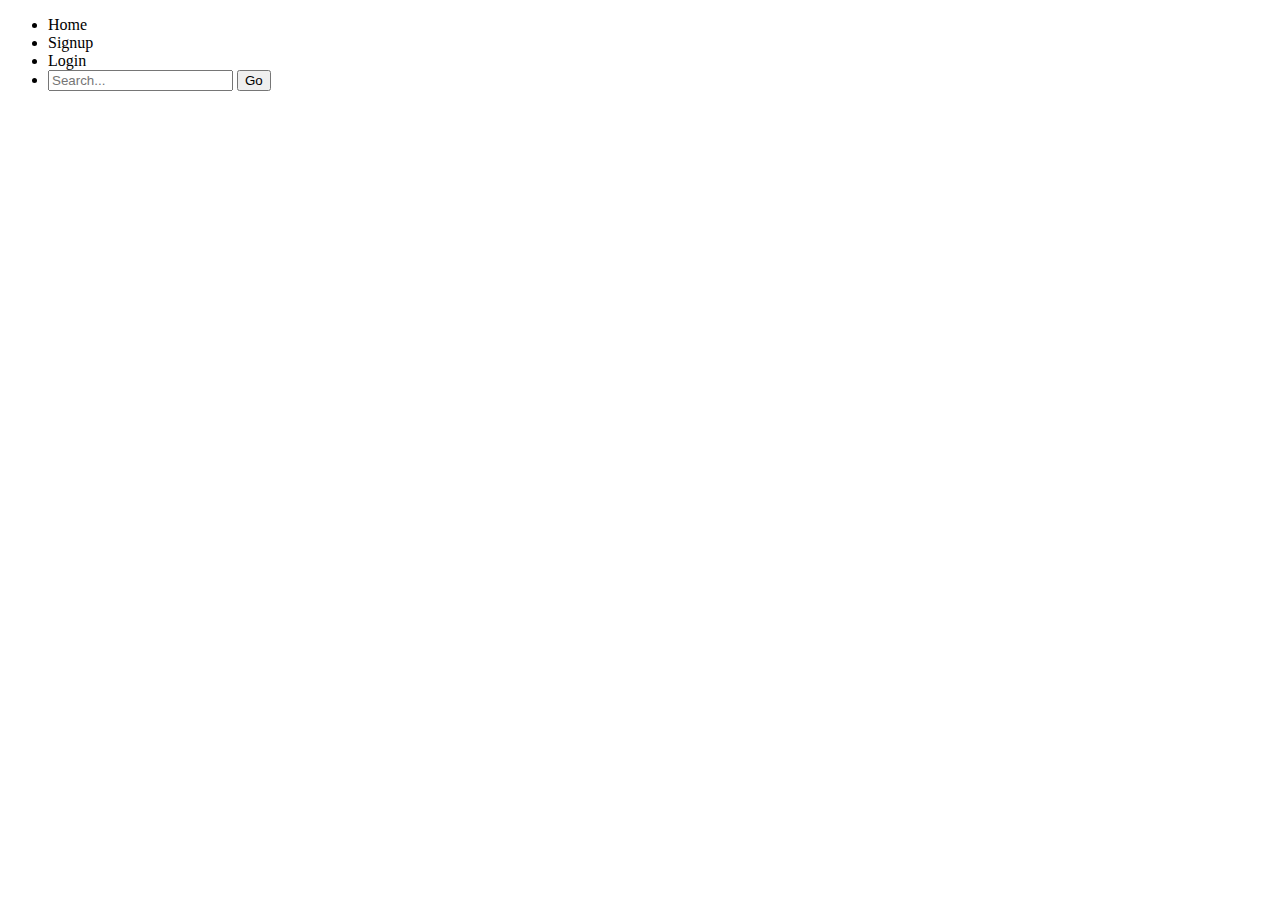
<file: index.html>
<!DOCTYPE html>
<html lang="en">
<head>
    <meta charset="UTF-8">
    <meta name="viewport" content="width=device-width, initial-scale=1.0">
    <title>Navigation Bar</title>
</head>
<body>

    <nav>
        <ul>
            <li>Home</a></li>
            <li>Signup</a></li>
            <li>Login</a></li>
            <li>
                <form action="#" method="get">
                    <input type="text" name="search" placeholder="Search...">
                    <input type="submit" value="Go">
                </form>
            </li>
        </ul>
    </nav>

</body>
</html>
</file>
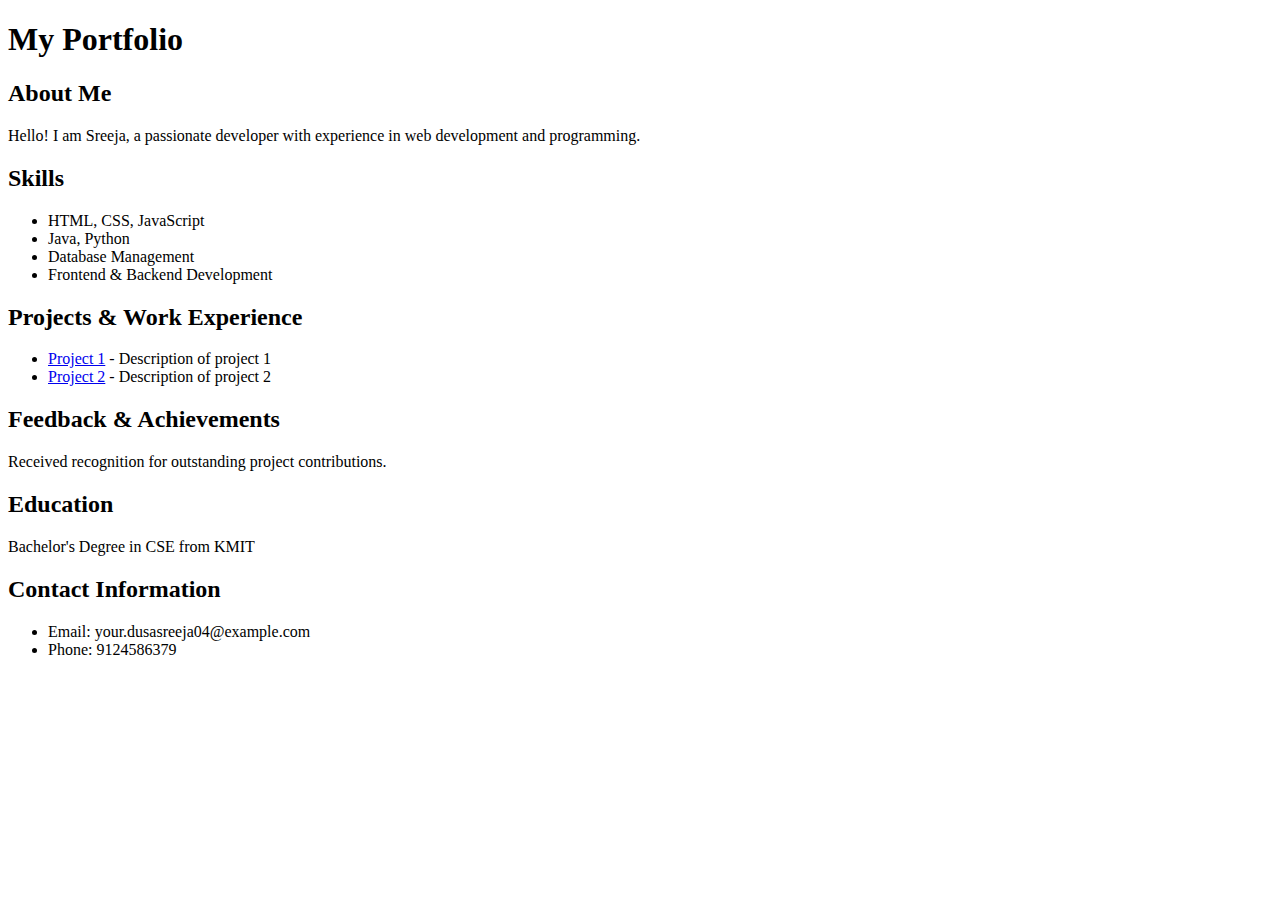
<file: exp-1-2.html>
<!DOCTYPE html>
<html lang="en">
<head>
    <meta charset="UTF-8">
    <meta name="viewport" content="width=device-width, initial-scale=1.0">
    <title>My Portfolio</title>
</head>
<body>
    <div class="container">
        <h1>My Portfolio</h1>
        
        <h2>About Me</h2>
        <p>Hello! I am Sreeja, a passionate developer with experience in web development and programming.</p>
        
        <h2>Skills</h2>
        <ul>
            <li>HTML, CSS, JavaScript</li>
            <li>Java, Python</li>
            <li>Database Management</li>
            <li>Frontend & Backend Development</li>
        </ul>
        
        <h2>Projects & Work Experience</h2>
        <ul>
            <li><a href="https://github.com/sreeja0411/project1" target="_blank">Project 1</a> - Description of project 1</li>
            <li><a href="https://github.com/sreeja0411/project2" target="_blank">Project 2</a> - Description of project 2</li>
        </ul>
        
        <h2>Feedback & Achievements</h2>
        <p>Received recognition for outstanding project contributions.</p>
        
        <h2>Education</h2>
        <p>Bachelor's Degree in CSE from KMIT</p>
        
        <h2>Contact Information</h2>
        <ul>
            <li>Email: your.dusasreeja04@example.com</li>
            <li>Phone: 9124586379</li>
        </ul>
    </div>
</body>
</html>
</file>
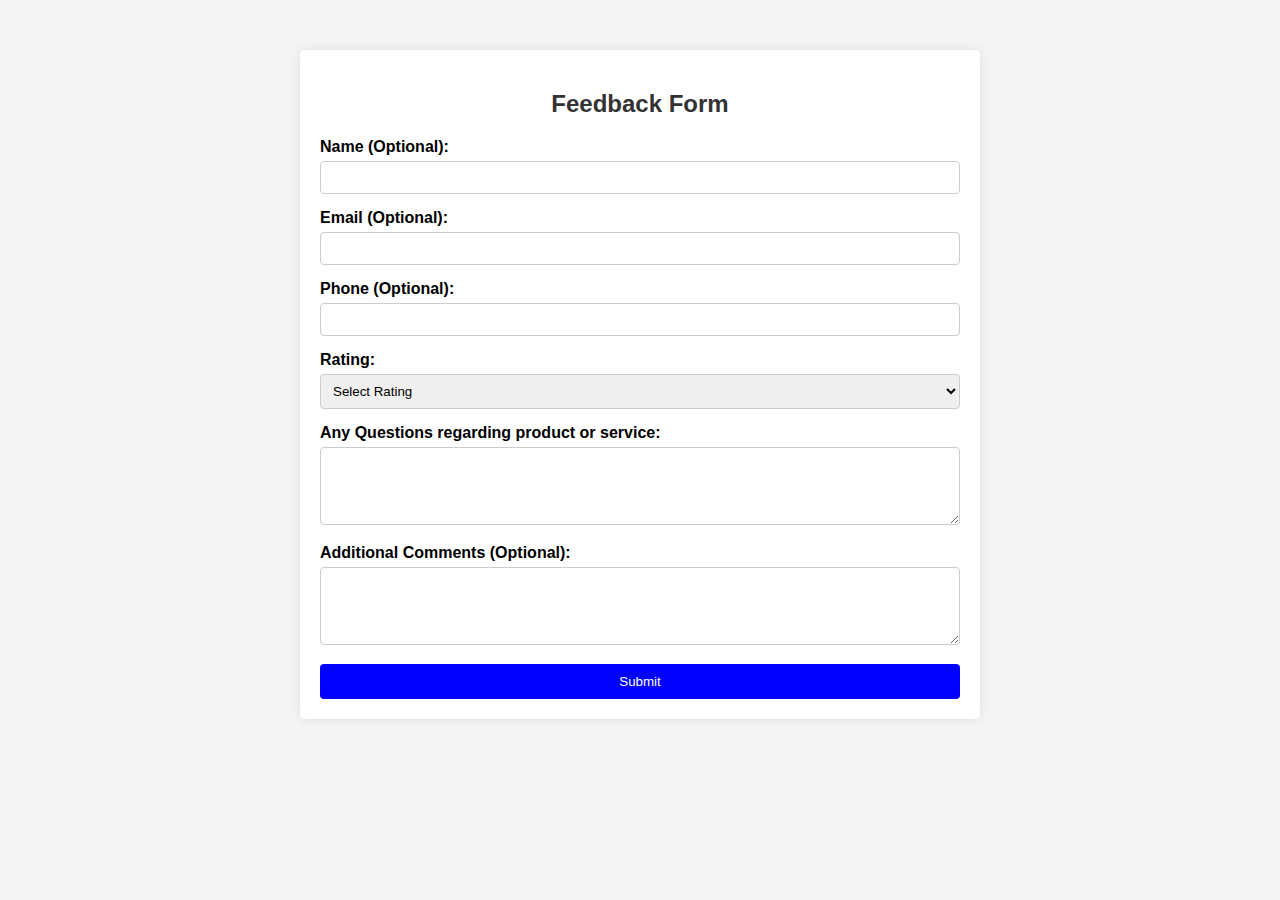
<file: exp-2-1.html>
<!DOCTYPE html>
<html lang="en">
<head>
    <meta charset="UTF-8">
    <meta name="viewport" content="width=device-width, initial-scale=1.0">
    <title>Feedback Form</title>
    <style>
        body {
            font-family: Arial, sans-serif;
            margin: 0;
            padding: 0;
            background-color: #f4f4f4;
        }
        .container {
            width: 50%;
            margin: auto;
            background: white;
            padding: 20px;
            box-shadow: 0 0 10px rgba(0, 0, 0, 0.1);
            border-radius: 5px;
            margin-top: 50px;
        }
        h2 {
            text-align: center;
            color: #333;
        }
        label {
            font-weight: bold;
            display: block;
            margin-top: 10px;
        }
        input, textarea, select {
            width: 100%;
            padding: 8px;
            margin: 5px 0;
            border: 1px solid #ccc;
            border-radius: 4px;
            box-sizing: border-box;
        }
        button {
            width: 100%;
            padding: 10px;
            background: blue;
            color: white;
            border: none;
            border-radius: 4px;
            cursor: pointer;
            margin-top: 10px;
        }
        button:hover {
            background: darkblue;
        }
    </style>
</head>
<body>
    <div class="container">
        <h2>Feedback Form</h2>
        <form>
            <label for="name">Name (Optional):</label>
            <input type="text" id="name" name="name">
            <label for="email">Email (Optional):</label>
            <input type="email" id="email" name="email">
            <label for="phone">Phone (Optional):</label>
            <input type="tel" id="phone" name="phone">
            <label for="rating">Rating:</label>
            <select id="rating" name="rating" required>
                <option value="">Select Rating</option>
                <option value="1">1 - Poor</option>
                <option value="2">2 - Fair</option>
                <option value="3">3 - Good</option>
                <option value="4">4 - Very Good</option>
                <option value="5">5 - Excellent</option>
            </select>
            <label for="questions">Any Questions regarding product or service:</label>
            <textarea id="questions" name="questions" rows="4" required></textarea>

            <label for="comments">Additional Comments (Optional):</label>
            <textarea id="comments" name="comments" rows="4"></textarea>

            <button type="submit">Submit</button>
        </form>
    </div>
</body>
</html>
</file>
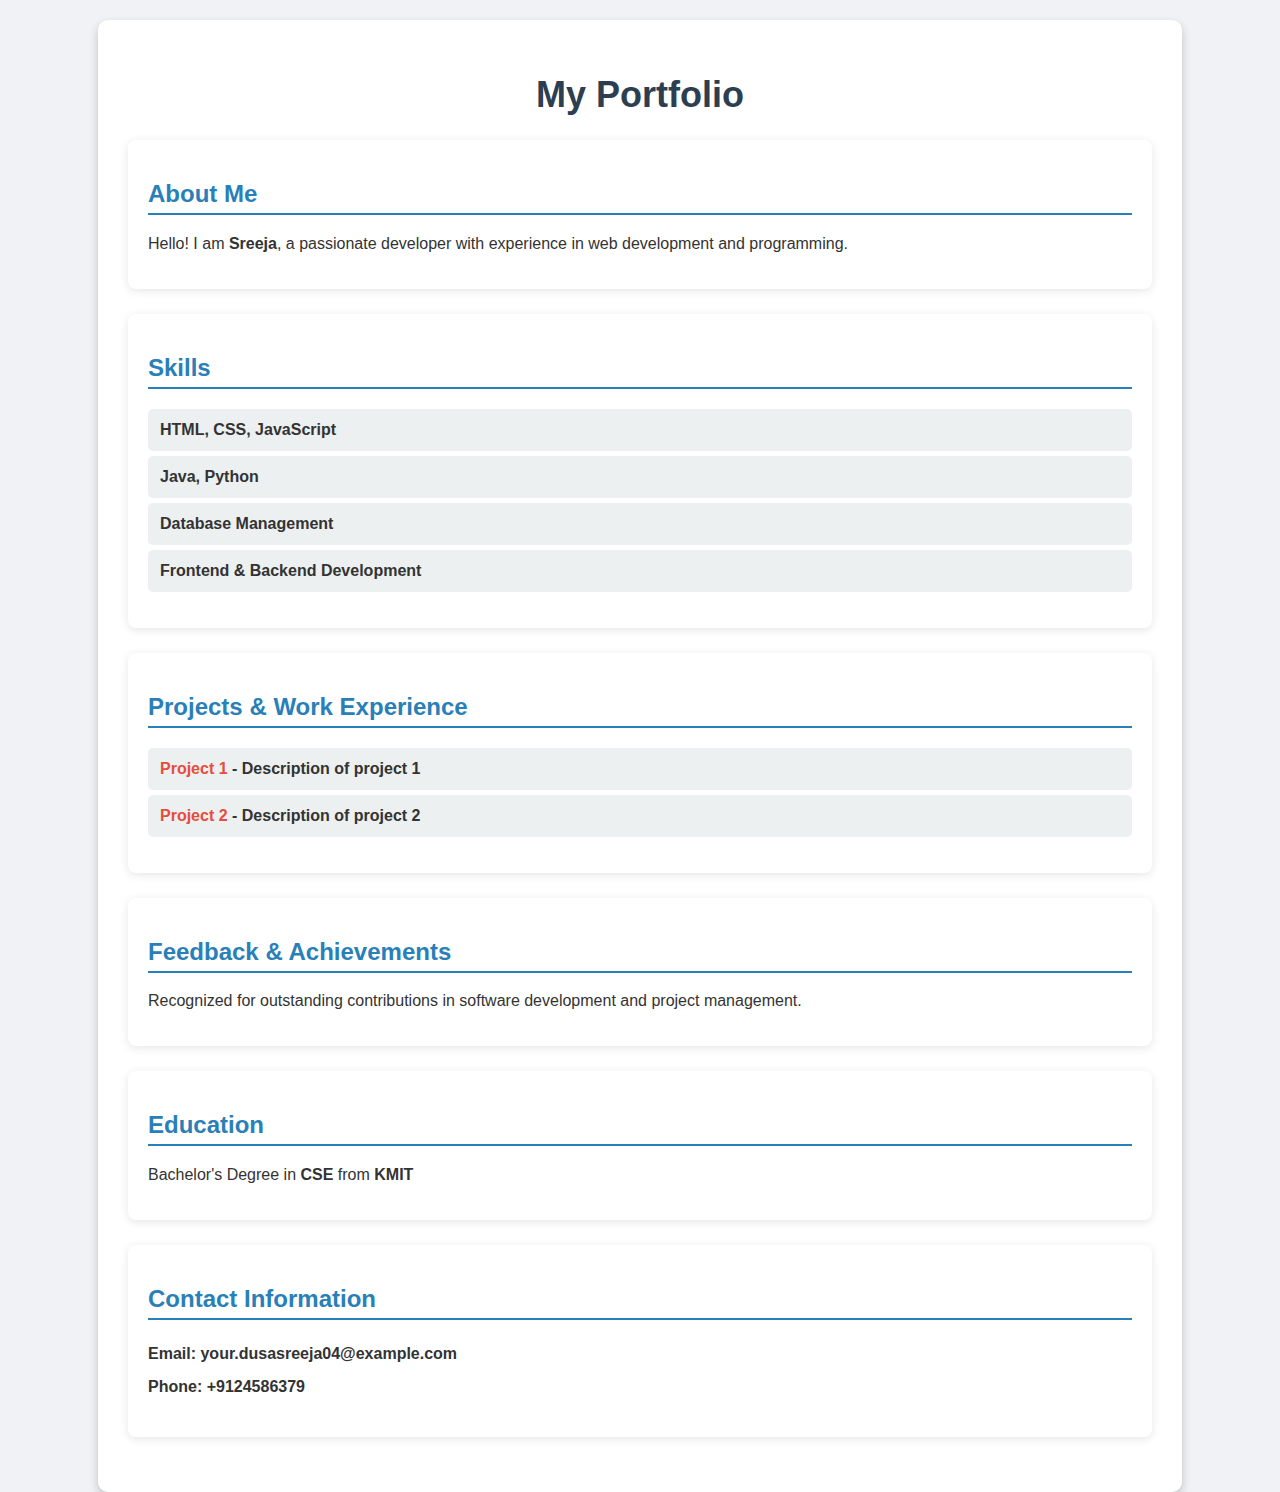
<file: exp-2-2.html>
<!DOCTYPE html>
<html lang="en">
<head>
    <meta charset="UTF-8">
    <meta name="viewport" content="width=device-width, initial-scale=1.0">
    <title>My Portfolio</title>
    <style>
        body {
            font-family: 'Arial', sans-serif;
            margin: 0;
            padding: 0;
            background-color: #f0f2f5;
            color: #333;
        }

        .container {
            width: 80%;
            margin: auto;
            background: white;
            padding: 30px;
            border-radius: 10px;
            box-shadow: 0 4px 10px rgba(0, 0, 0, 0.2);
            margin-top: 20px;
        }

        h1 {
            text-align: center;
            color: #2c3e50;
            font-size: 36px;
        }

        h2 {
            color: #2980b9;
            border-bottom: 2px solid #2980b9;
            padding-bottom: 5px;
        }

        .section {
            margin-bottom: 25px;
            padding: 20px;
            border-radius: 8px;
            background: #ffffff;
            box-shadow: 0px 2px 10px rgba(0, 0, 0, 0.1);
            transition: transform 0.3s ease-in-out;
        }

        .section:hover {
            transform: scale(1.02);
        }

        ul {
            list-style: none;
            padding: 0;
        }

        li {
            background: #ecf0f1;
            margin: 5px 0;
            padding: 12px;
            border-radius: 5px;
            font-weight: bold;
            transition: 0.3s;
        }

        li:hover {
            background: #d5dbdb;
        }

        a {
            text-decoration: none;
            color: #e74c3c;
            font-weight: bold;
        }

        a:hover {
            color: #c0392b;
            text-decoration: underline;
        }

        .contact-info li {
            background: none;
            padding: 5px 0;
            font-size: 16px;
        }

        .contact-info a {
            color: #3498db;
        }

        .contact-info a:hover {
            color: #1d6fa5;
        }
    </style>
</head>
<body>
    <div class="container">
        <h1>My Portfolio</h1>
        
        <div class="section">
            <h2>About Me</h2>
            <p>Hello! I am <b>Sreeja</b>, a passionate developer with experience in web development and programming.</p>
        </div>
        
        <div class="section">
            <h2>Skills</h2>
            <ul>
                <li>HTML, CSS, JavaScript</li>
                <li>Java, Python</li>
                <li>Database Management</li>
                <li>Frontend & Backend Development</li>
            </ul>
        </div>
        
        <div class="section">
            <h2>Projects & Work Experience</h2>
            <ul>
                <li><a href="https://github.com/sreeja0411/project1" target="_blank">Project 1</a> - Description of project 1</li>
                <li><a href="https://github.com/sreeja0411/project2" target="_blank">Project 2</a> - Description of project 2</li>
            </ul>
        </div>
        
        <div class="section">
            <h2>Feedback & Achievements</h2>
            <p>Recognized for outstanding contributions in software development and project management.</p>
        </div>
        
        <div class="section">
            <h2>Education</h2>
            <p>Bachelor's Degree in <b>CSE</b> from <b>KMIT</b></p>
        </div>
        
        <div class="section">
            <h2>Contact Information</h2>
            <ul class="contact-info">
                <li><b>Email:</b> your.dusasreeja04@example.com</li>
                <li><b>Phone:</b> +9124586379</li>
            </ul>
        </div>
    </div>
</body>
</html>
</file>
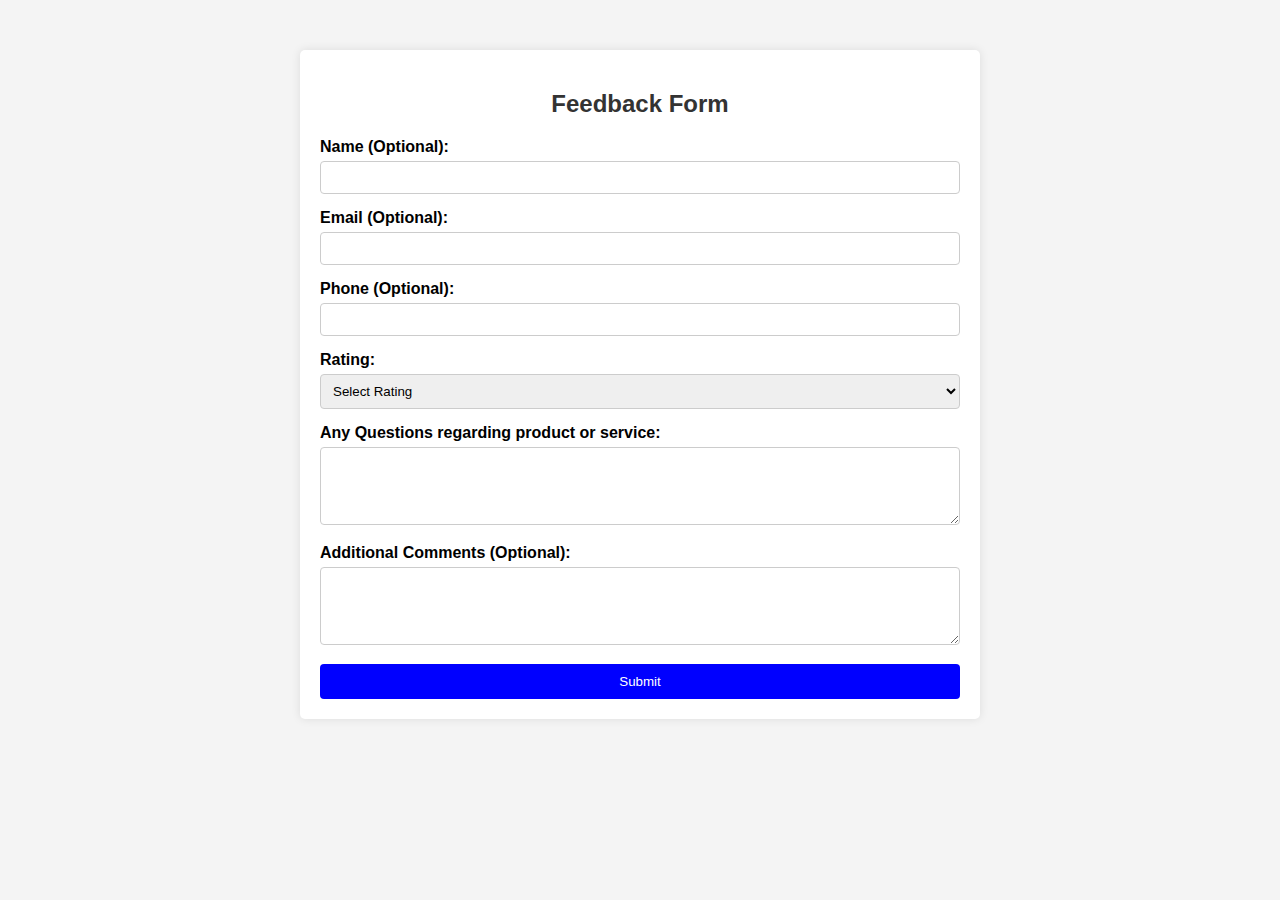
<file: exp-2-3-form.html>
<!DOCTYPE html>
<html lang="en">
<head>
    <meta charset="UTF-8">
    <meta name="viewport" content="width=device-width, initial-scale=1.0">
    <title>Document</title>
    <link rel="stylesheet" href="exp-2-3-form.css">
</head>
<body>
    <div class="container">
        <h2>Feedback Form</h2>
        <form>
            <label for="name">Name (Optional):</label>
            <input type="text" id="name" name="name">

            <label for="email">Email (Optional):</label>
            <input type="email" id="email" name="email">

            <label for="phone">Phone (Optional):</label>
            <input type="tel" id="phone" name="phone">

            <label for="rating">Rating:</label>
            <select id="rating" name="rating" required>
                <option value="">Select Rating</option>
                <option value="1">1 - Poor</option>
                <option value="2">2 - Fair</option>
                <option value="3">3 - Good</option>
                <option value="4">4 - Very Good</option>
                <option value="5">5 - Excellent</option>
            </select>

            <label for="questions">Any Questions regarding product or service:</label>
            <textarea id="questions" name="questions" rows="4" required></textarea>

            <label for="comments">Additional Comments (Optional):</label>
            <textarea id="comments" name="comments" rows="4"></textarea>

            <button type="submit">Submit</button>
        </form>
    </div>
</body>
</html>
</file>
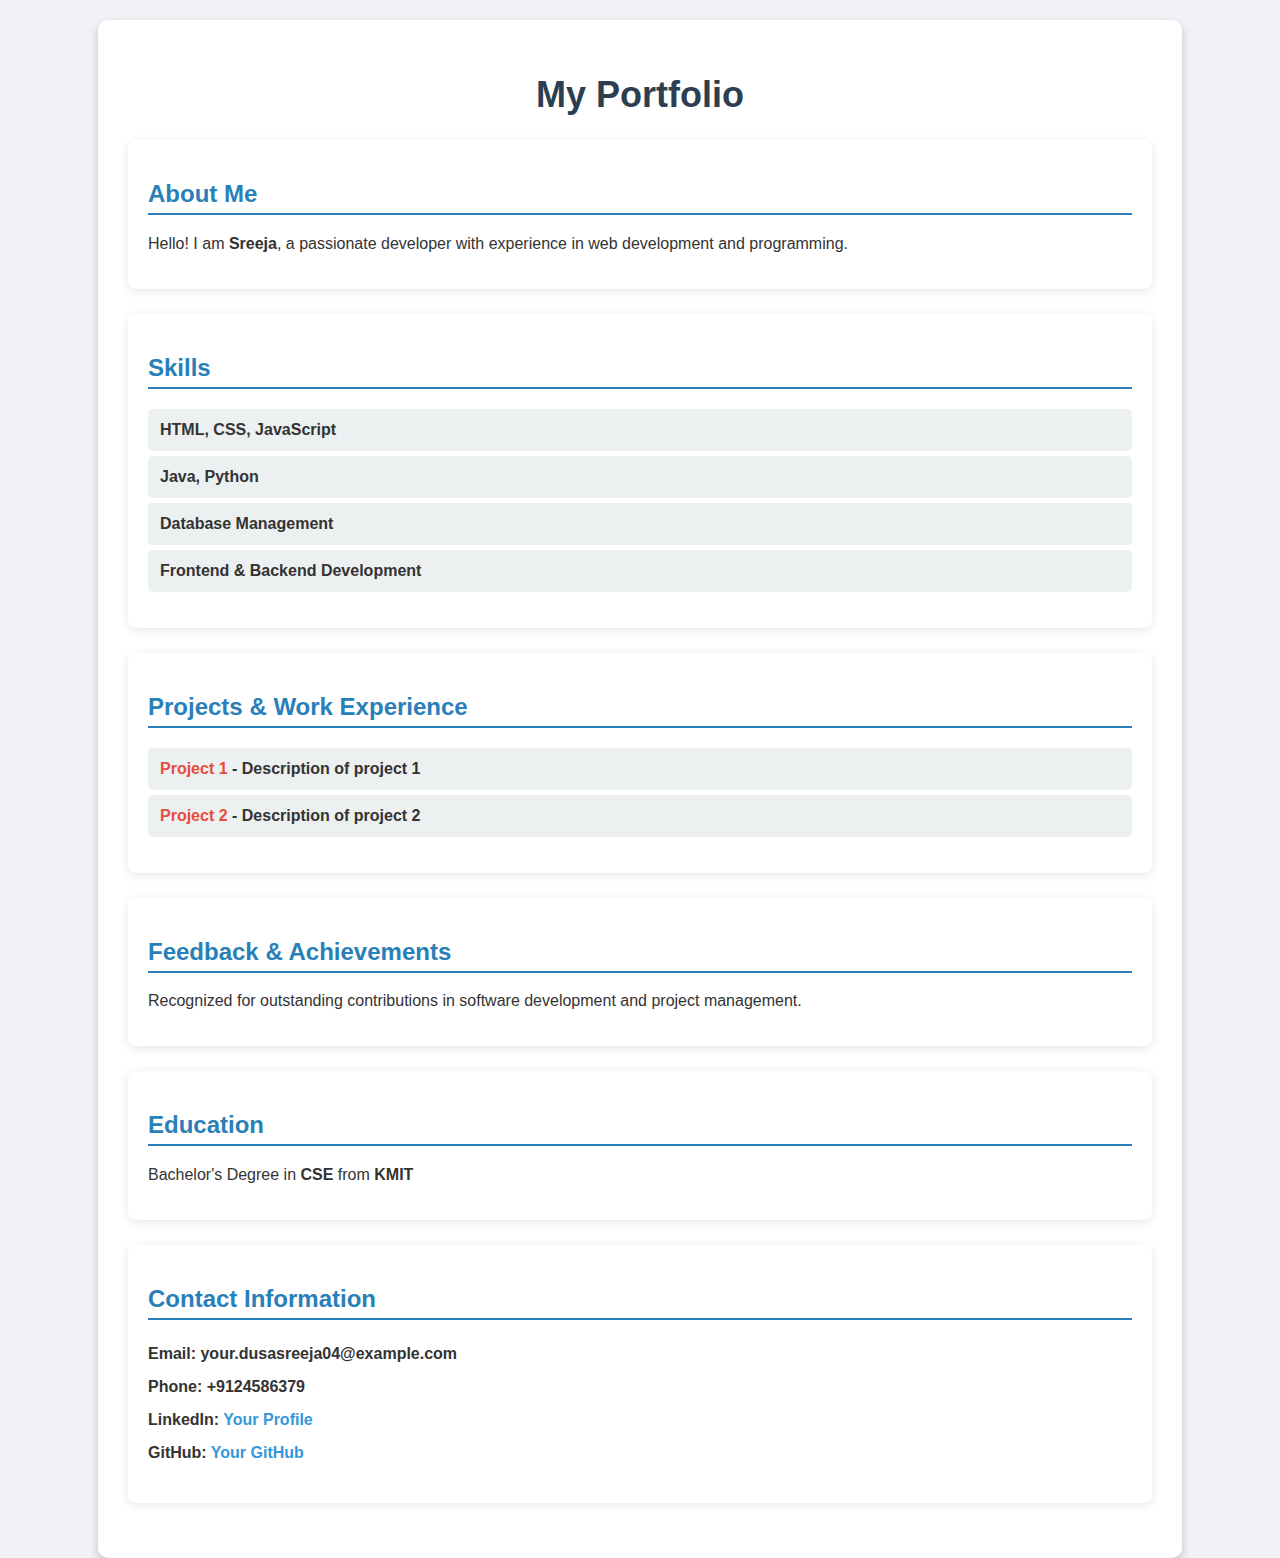
<file: exp-2-3-portfolio.html>
<!DOCTYPE html>
<html lang="en">
<head>
    <meta charset="UTF-8">
    <meta name="viewport" content="width=device-width, initial-scale=1.0">
    <title>Document</title>
    <link rel="stylesheet" href="exp-2-3-portfolio.css">
</head>
<body>
    <div class="container">
        <h1>My Portfolio</h1>
        
        <div class="section">
            <h2>About Me</h2>
            <p>Hello! I am <b>Sreeja</b>, a passionate developer with experience in web development and programming.</p>
        </div>
        
        <div class="section">
            <h2>Skills</h2>
            <ul>
                <li>HTML, CSS, JavaScript</li>
                <li>Java, Python</li>
                <li>Database Management</li>
                <li>Frontend & Backend Development</li>
            </ul>
        </div>
        
        <div class="section">
            <h2>Projects & Work Experience</h2>
            <ul>
                <li><a href="https://github.com/yourgithub/project1" target="_blank">Project 1</a> - Description of project 1</li>
                <li><a href="https://github.com/yourgithub/project2" target="_blank">Project 2</a> - Description of project 2</li>
            </ul>
        </div>
        
        <div class="section">
            <h2>Feedback & Achievements</h2>
            <p>Recognized for outstanding contributions in software development and project management.</p>
        </div>
        
        <div class="section">
            <h2>Education</h2>
            <p>Bachelor's Degree in <b>CSE</b> from <b>KMIT</b></p>
        </div>
        
        <div class="section">
            <h2>Contact Information</h2>
            <ul class="contact-info">
                <li><b>Email:</b> your.dusasreeja04@example.com</li>
                <li><b>Phone:</b> +9124586379</li>
                <li><b>LinkedIn:</b> <a href="https://linkedin.com/in/yourprofile" target="_blank">Your Profile</a></li>
                <li><b>GitHub:</b> <a href="https://github.com/yourgithub" target="_blank">Your GitHub</a></li>
            </ul>
        </div>
    </div>
</body>
</html>
</file>
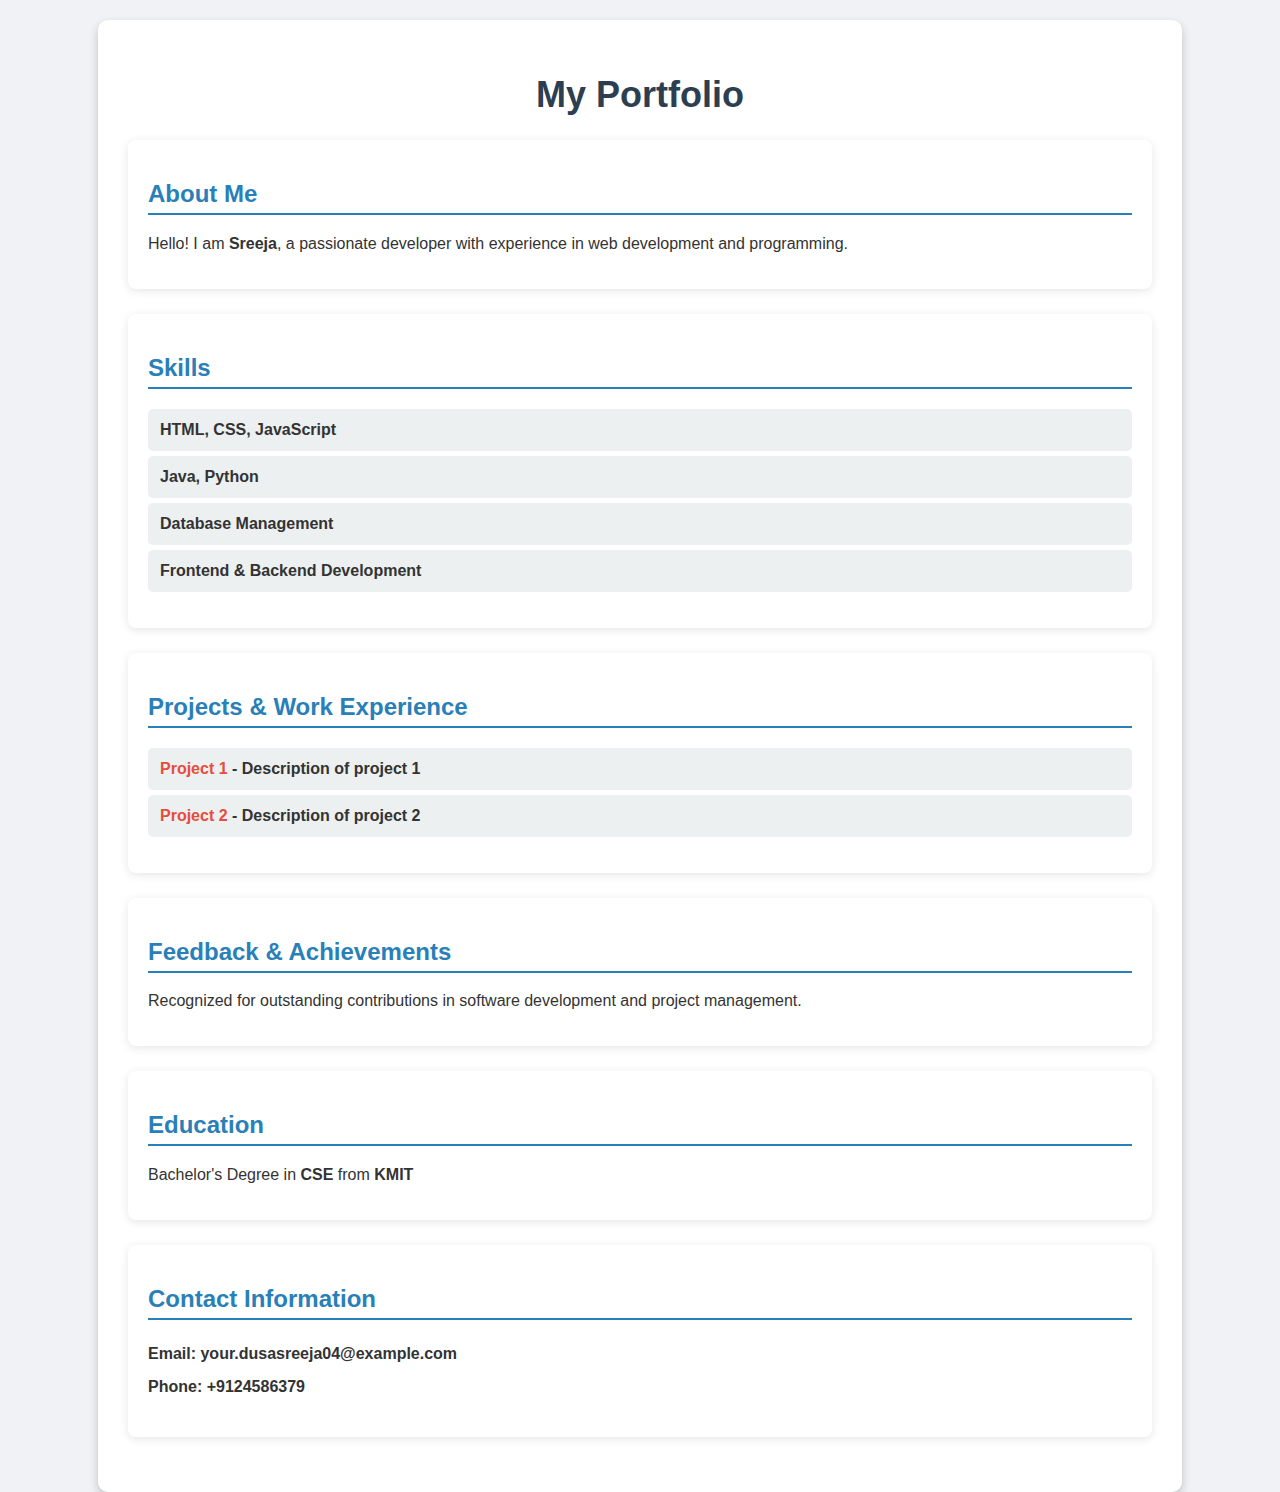
<file: exp-2-3/exp-2-3-portfolio.html>
<!DOCTYPE html>
<html lang="en">
<head>
    <meta charset="UTF-8">
    <meta name="viewport" content="width=device-width, initial-scale=1.0">
    <title>Document</title>
    <link rel="stylesheet" href="exp-2-3-portfolio.css">
</head>
<body>
    <div class="container">
        <h1>My Portfolio</h1>
        
        <div class="section">
            <h2>About Me</h2>
            <p>Hello! I am <b>Sreeja</b>, a passionate developer with experience in web development and programming.</p>
        </div>
        
        <div class="section">
            <h2>Skills</h2>
            <ul>
                <li>HTML, CSS, JavaScript</li>
                <li>Java, Python</li>
                <li>Database Management</li>
                <li>Frontend & Backend Development</li>
            </ul>
        </div>
        
        <div class="section">
            <h2>Projects & Work Experience</h2>
            <ul>
                <li><a href="https://github.com/sreeja0411/project1" target="_blank">Project 1</a> - Description of project 1</li>
                <li><a href="https://github.com/sreeja0411/project2" target="_blank">Project 2</a> - Description of project 2</li>
            </ul>
        </div>
        
        <div class="section">
            <h2>Feedback & Achievements</h2>
            <p>Recognized for outstanding contributions in software development and project management.</p>
        </div>
        
        <div class="section">
            <h2>Education</h2>
            <p>Bachelor's Degree in <b>CSE</b> from <b>KMIT</b></p>
        </div>
        
        <div class="section">
            <h2>Contact Information</h2>
            <ul class="contact-info">
                <li><b>Email:</b> your.dusasreeja04@example.com</li>
                <li><b>Phone:</b> +9124586379</li>
            </ul>
        </div>
    </div>
</body>
</html>
</file>
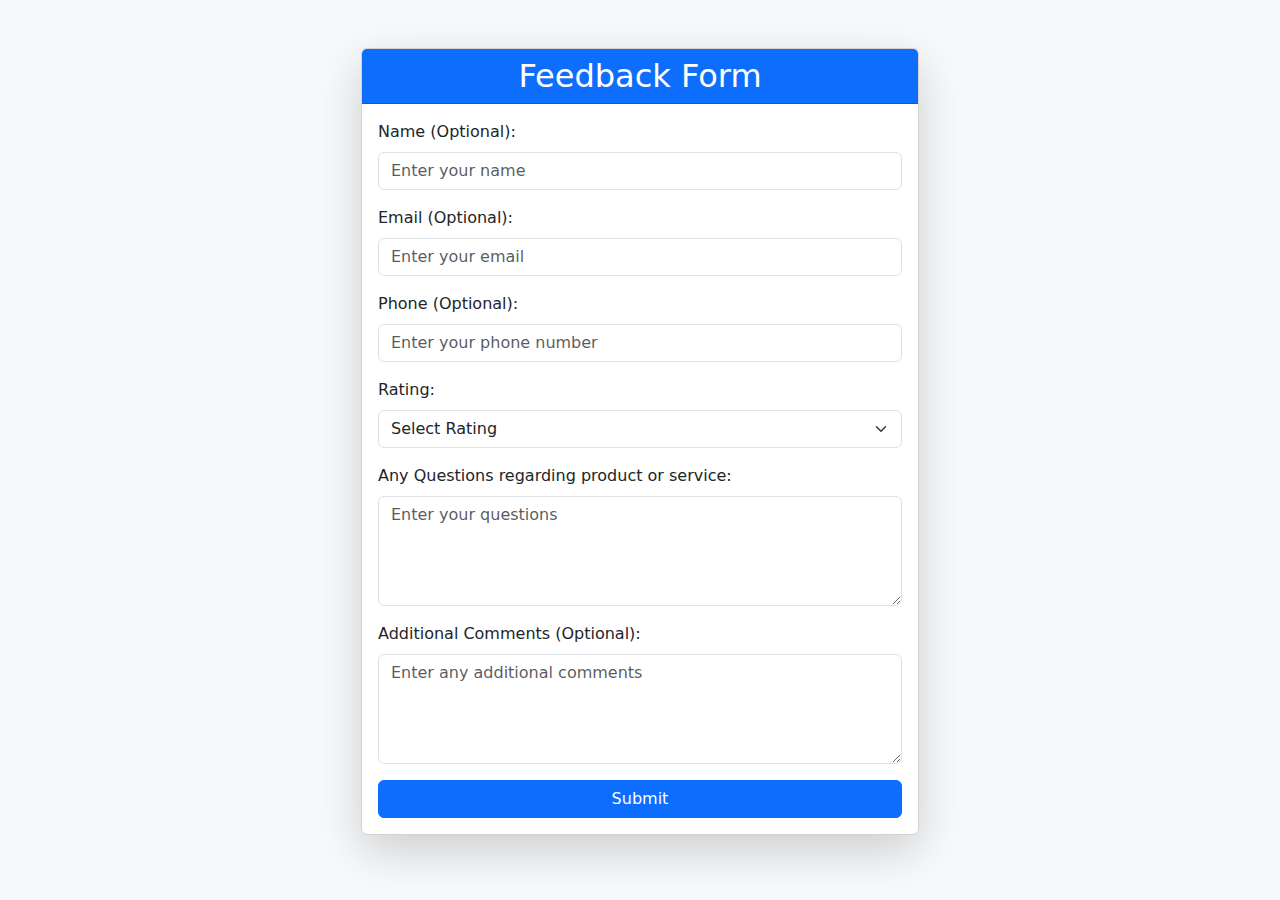
<file: exp-3-1/form.html>
<!DOCTYPE html>
<html lang="en">
<head>
    <meta charset="UTF-8">
    <meta name="viewport" content="width=device-width, initial-scale=1.0">
    <title>Feedback Form</title>
    <link href="https://cdn.jsdelivr.net/npm/bootstrap@5.3.0/dist/css/bootstrap.min.css" rel="stylesheet">
    <script src="https://cdn.jsdelivr.net/npm/bootstrap@5.3.0/dist/js/bootstrap.bundle.min.js"></script>
</head>
<body class="bg-light">
    <div class="container mt-5">
        <div class="col-md-8 col-lg-6 mx-auto">
            <div class="card shadow-lg">
                <div class="card-header bg-primary text-white text-center">
                    <h2 class="mb-0">Feedback Form</h2>
                </div>
                <div class="card-body">
                    <form>
                        <div class="mb-3">
                            <label for="name" class="form-label">Name (Optional):</label>
                            <input type="text" class="form-control" id="name" name="name" placeholder="Enter your name">
                        </div>
                        <div class="mb-3">
                            <label for="email" class="form-label">Email (Optional):</label>
                            <input type="email" class="form-control" id="email" name="email" placeholder="Enter your email">
                        </div>
                        <div class="mb-3">
                            <label for="phone" class="form-label">Phone (Optional):</label>
                            <input type="tel" class="form-control" id="phone" name="phone" placeholder="Enter your phone number">
                        </div>
                        <div class="mb-3">
                            <label for="rating" class="form-label">Rating:</label>
                            <select class="form-select" id="rating" name="rating" required>
                                <option value="">Select Rating</option>
                                <option value="1">1 - Poor</option>
                                <option value="2">2 - Fair</option>
                                <option value="3">3 - Good</option>
                                <option value="4">4 - Very Good</option>
                                <option value="5">5 - Excellent</option>
                            </select>
                        </div>
                        <div class="mb-3">
                            <label for="questions" class="form-label">Any Questions regarding product or service:</label>
                            <textarea class="form-control" id="questions" name="questions" rows="4" required placeholder="Enter your questions"></textarea>
                        </div>
                        <div class="mb-3">
                            <label for="comments" class="form-label">Additional Comments (Optional):</label>
                            <textarea class="form-control" id="comments" name="comments" rows="4" placeholder="Enter any additional comments"></textarea>
                        </div>
                        <button type="submit" class="btn btn-primary w-100">Submit</button>
                    </form>
                </div>
            </div>
        </div>
    </div>
</body>
</html>
</file>
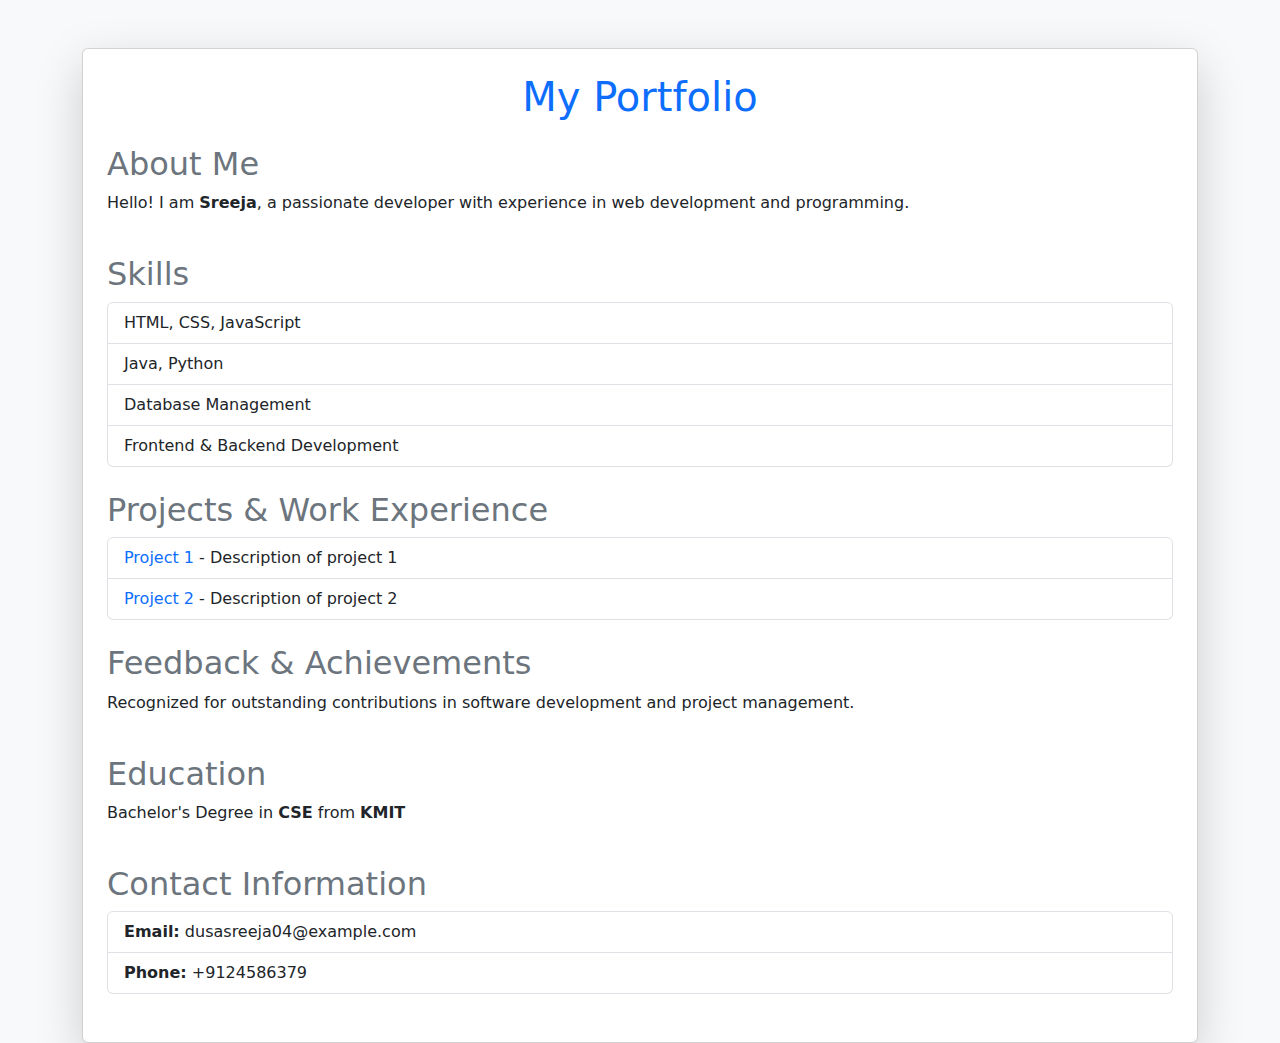
<file: exp-3-1/portfolio.html>
<!DOCTYPE html>
<html lang="en">
<head>
    <meta charset="UTF-8">
    <meta name="viewport" content="width=device-width, initial-scale=1.0">
    <title>Portfolio - Sreeja</title>
    <link href="https://cdn.jsdelivr.net/npm/bootstrap@5.3.0/dist/css/bootstrap.min.css" rel="stylesheet">
    <script src="https://cdn.jsdelivr.net/npm/bootstrap@5.3.0/dist/js/bootstrap.bundle.min.js"></script>
</head>
<body class="bg-light">
    <div class="container mt-5">
        <div class="card shadow-lg p-4">
            <h1 class="text-center text-primary mb-4">My Portfolio</h1>
            
            <div class="section mb-4">
                <h2 class="text-secondary">About Me</h2>
                <p>Hello! I am <b>Sreeja</b>, a passionate developer with experience in web development and programming.</p>
            </div>

            <div class="section mb-4">
                <h2 class="text-secondary">Skills</h2>
                <ul class="list-group">
                    <li class="list-group-item">HTML, CSS, JavaScript</li>
                    <li class="list-group-item">Java, Python</li>
                    <li class="list-group-item">Database Management</li>
                    <li class="list-group-item">Frontend & Backend Development</li>
                </ul>
            </div>

            <div class="section mb-4">
                <h2 class="text-secondary">Projects & Work Experience</h2>
                <ul class="list-group">
                    <li class="list-group-item">
                        <a href="https://github.com/sreeja0411/project1" target="_blank" class="text-decoration-none">Project 1</a> - Description of project 1
                    </li>
                    <li class="list-group-item">
                        <a href="https://github.com/sreeja0411/project2" target="_blank" class="text-decoration-none">Project 2</a> - Description of project 2
                    </li>
                </ul>
            </div>

            <div class="section mb-4">
                <h2 class="text-secondary">Feedback & Achievements</h2>
                <p>Recognized for outstanding contributions in software development and project management.</p>
            </div>

            <div class="section mb-4">
                <h2 class="text-secondary">Education</h2>
                <p>Bachelor's Degree in <b>CSE</b> from <b>KMIT</b></p>
            </div>

            <div class="section mb-4">
                <h2 class="text-secondary">Contact Information</h2>
                <ul class="list-group">
                    <li class="list-group-item"><b>Email:</b> dusasreeja04@example.com</li>
                    <li class="list-group-item"><b>Phone:</b> +9124586379</li>
                </ul>
            </div>
        </div>
    </div>
</body>
</html>
</file>
<file: exp-2-3-form.css>
body {
    font-family: Arial, sans-serif;
    margin: 0;
    padding: 0;
    background-color: #f4f4f4;
}
.container {
    width: 50%;
    margin: auto;
    background: white;
    padding: 20px;
    box-shadow: 0 0 10px rgba(0, 0, 0, 0.1);
    border-radius: 5px;
    margin-top: 50px;
}
h2 {
    text-align: center;
    color: #333;
}
label {
    font-weight: bold;
    display: block;
    margin-top: 10px;
}
input, textarea, select {
    width: 100%;
    padding: 8px;
    margin: 5px 0;
    border: 1px solid #ccc;
    border-radius: 4px;
    box-sizing: border-box;
}
button {
    width: 100%;
    padding: 10px;
    background: blue;
    color: white;
    border: none;
    border-radius: 4px;
    cursor: pointer;
    margin-top: 10px;
}
button:hover {
    background: darkblue;
}
</file>
<file: exp-2-3-portfolio.css>
body {
    font-family: 'Arial', sans-serif;
    margin: 0;
    padding: 0;
    background-color: #f0f2f5;
    color: #333;
}

.container {
    width: 80%;
    margin: auto;
    background: white;
    padding: 30px;
    border-radius: 10px;
    box-shadow: 0 4px 10px rgba(0, 0, 0, 0.2);
    margin-top: 20px;
}

h1 {
    text-align: center;
    color: #2c3e50;
    font-size: 36px;
}

h2 {
    color: #2980b9;
    border-bottom: 2px solid #2980b9;
    padding-bottom: 5px;
}

/* Section Styling */
.section {
    margin-bottom: 25px;
    padding: 20px;
    border-radius: 8px;
    background: #ffffff;
    box-shadow: 0px 2px 10px rgba(0, 0, 0, 0.1);
    transition: transform 0.3s ease-in-out;
}

.section:hover {
    transform: scale(1.02);
}

/* List Styling */
ul {
    list-style: none;
    padding: 0;
}

li {
    background: #ecf0f1;
    margin: 5px 0;
    padding: 12px;
    border-radius: 5px;
    font-weight: bold;
    transition: 0.3s;
}

li:hover {
    background: #d5dbdb;
}

/* Link Styling */
a {
    text-decoration: none;
    color: #e74c3c;
    font-weight: bold;
}

a:hover {
    color: #c0392b;
    text-decoration: underline;
}

/* Contact Styling */
.contact-info li {
    background: none;
    padding: 5px 0;
    font-size: 16px;
}

.contact-info a {
    color: #3498db;
}

.contact-info a:hover {
    color: #1d6fa5;
}
</file>
<file: exp-2-3/exp-2-3-portfolio.css>
body {
    font-family: 'Arial', sans-serif;
    margin: 0;
    padding: 0;
    background-color: #f0f2f5;
    color: #333;
}

.container {
    width: 80%;
    margin: auto;
    background: white;
    padding: 30px;
    border-radius: 10px;
    box-shadow: 0 4px 10px rgba(0, 0, 0, 0.2);
    margin-top: 20px;
}

h1 {
    text-align: center;
    color: #2c3e50;
    font-size: 36px;
}

h2 {
    color: #2980b9;
    border-bottom: 2px solid #2980b9;
    padding-bottom: 5px;
}

/* Section Styling */
.section {
    margin-bottom: 25px;
    padding: 20px;
    border-radius: 8px;
    background: #ffffff;
    box-shadow: 0px 2px 10px rgba(0, 0, 0, 0.1);
    transition: transform 0.3s ease-in-out;
}

.section:hover {
    transform: scale(1.02);
}

/* List Styling */
ul {
    list-style: none;
    padding: 0;
}

li {
    background: #ecf0f1;
    margin: 5px 0;
    padding: 12px;
    border-radius: 5px;
    font-weight: bold;
    transition: 0.3s;
}

li:hover {
    background: #d5dbdb;
}

/* Link Styling */
a {
    text-decoration: none;
    color: #e74c3c;
    font-weight: bold;
}

a:hover {
    color: #c0392b;
    text-decoration: underline;
}

/* Contact Styling */
.contact-info li {
    background: none;
    padding: 5px 0;
    font-size: 16px;
}

.contact-info a {
    color: #3498db;
}

.contact-info a:hover {
    color: #1d6fa5;
}
</file>
